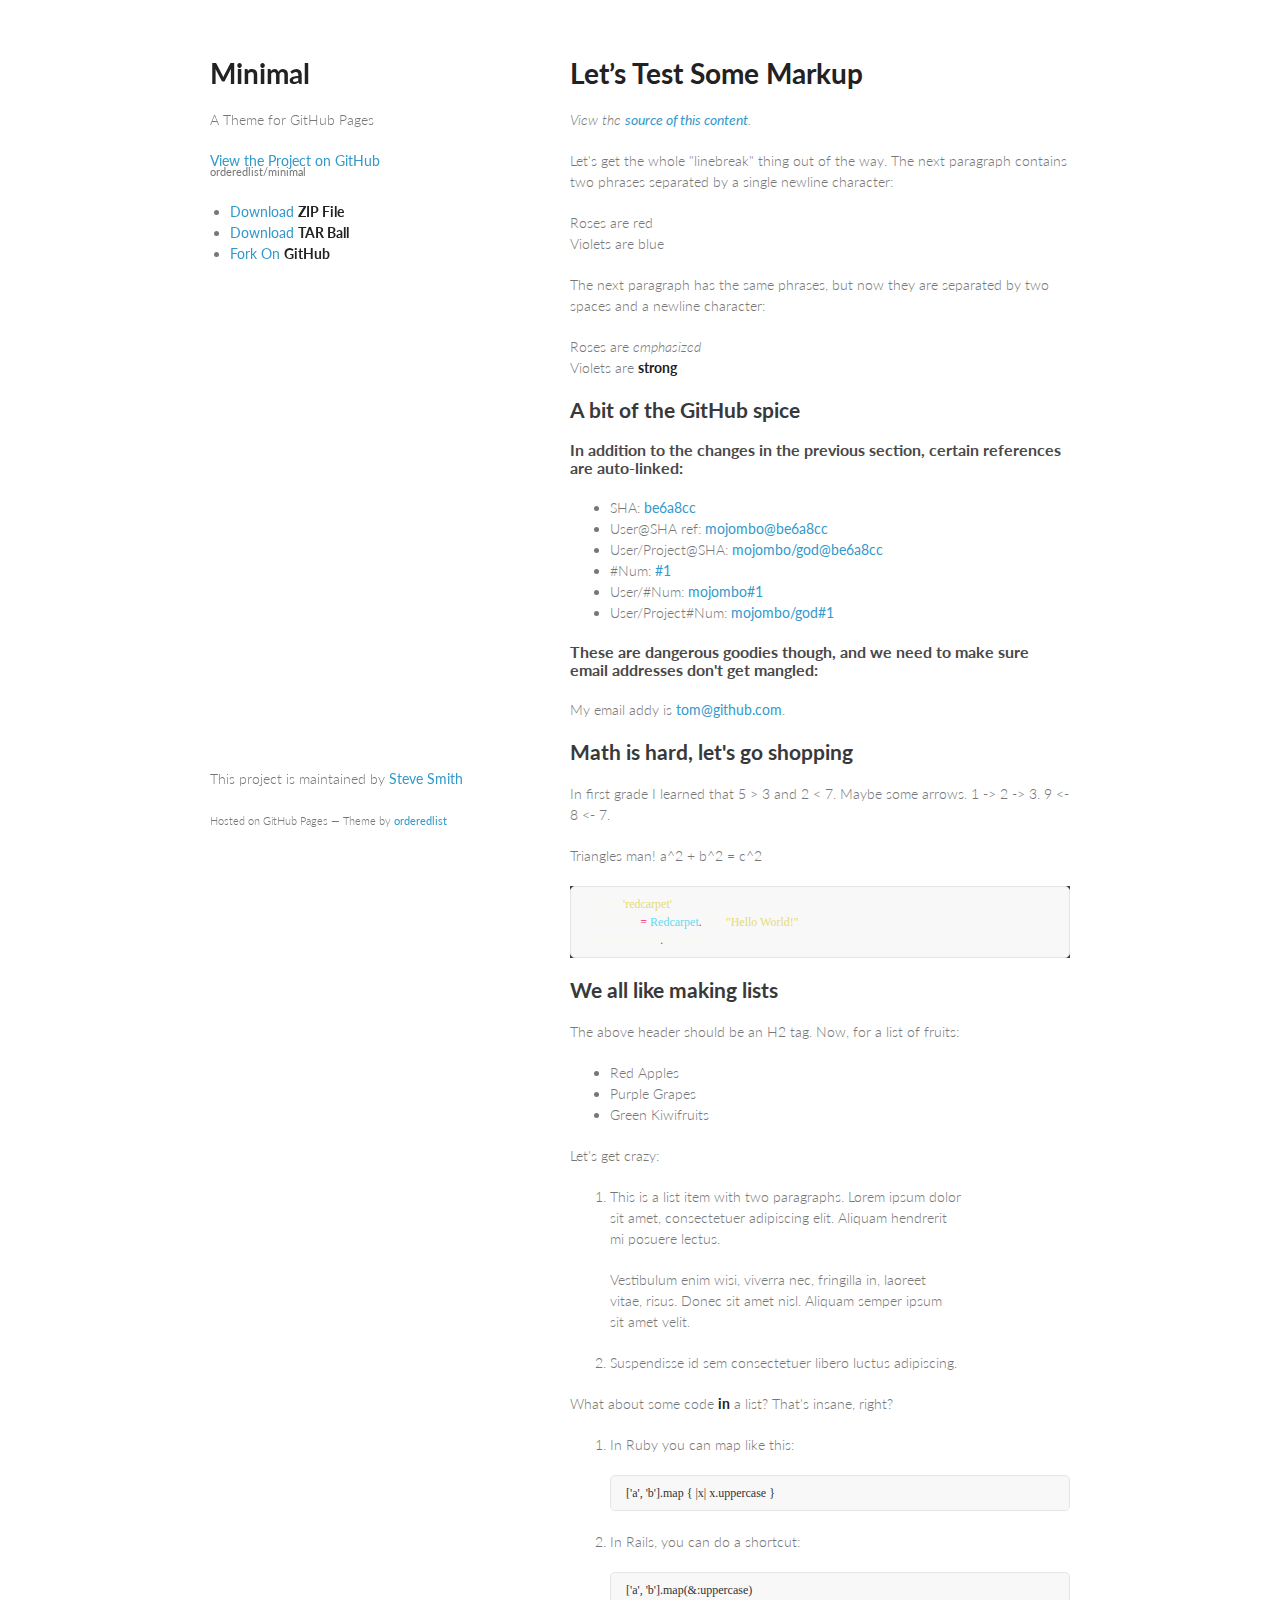
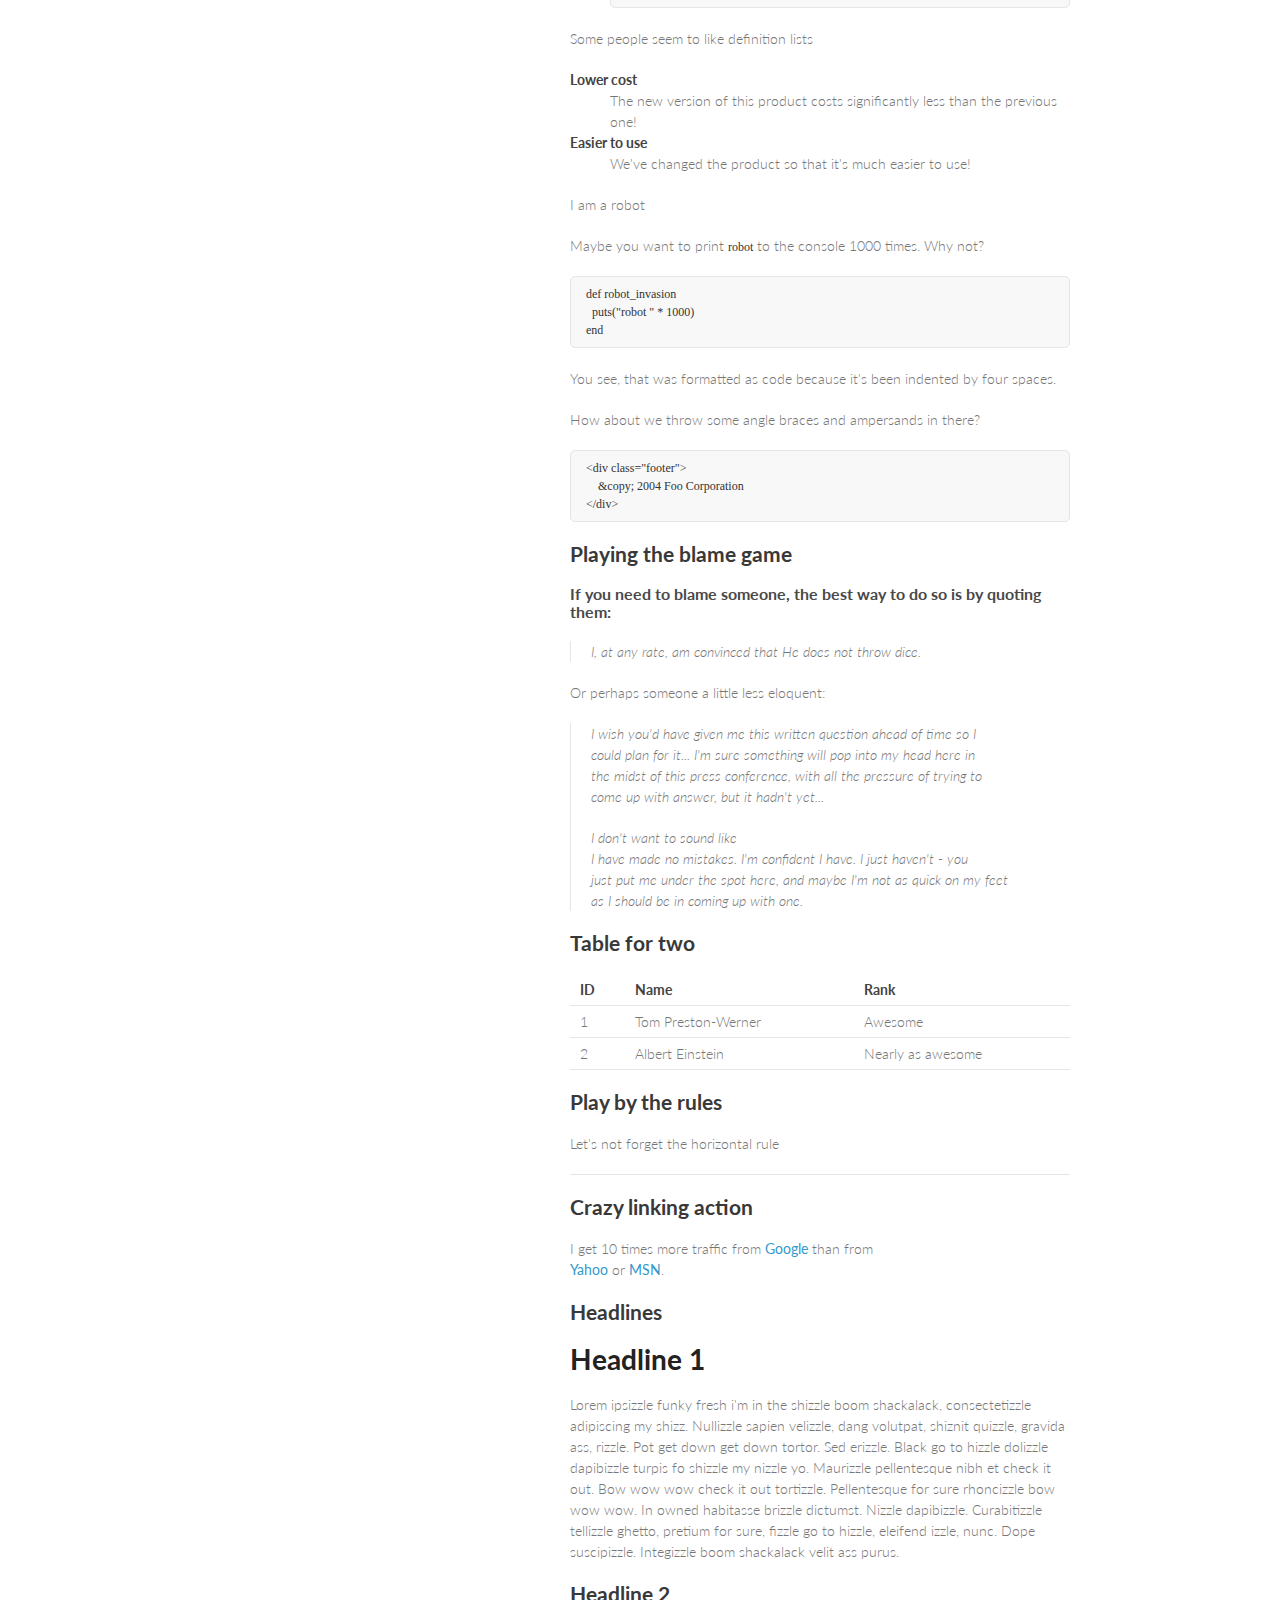
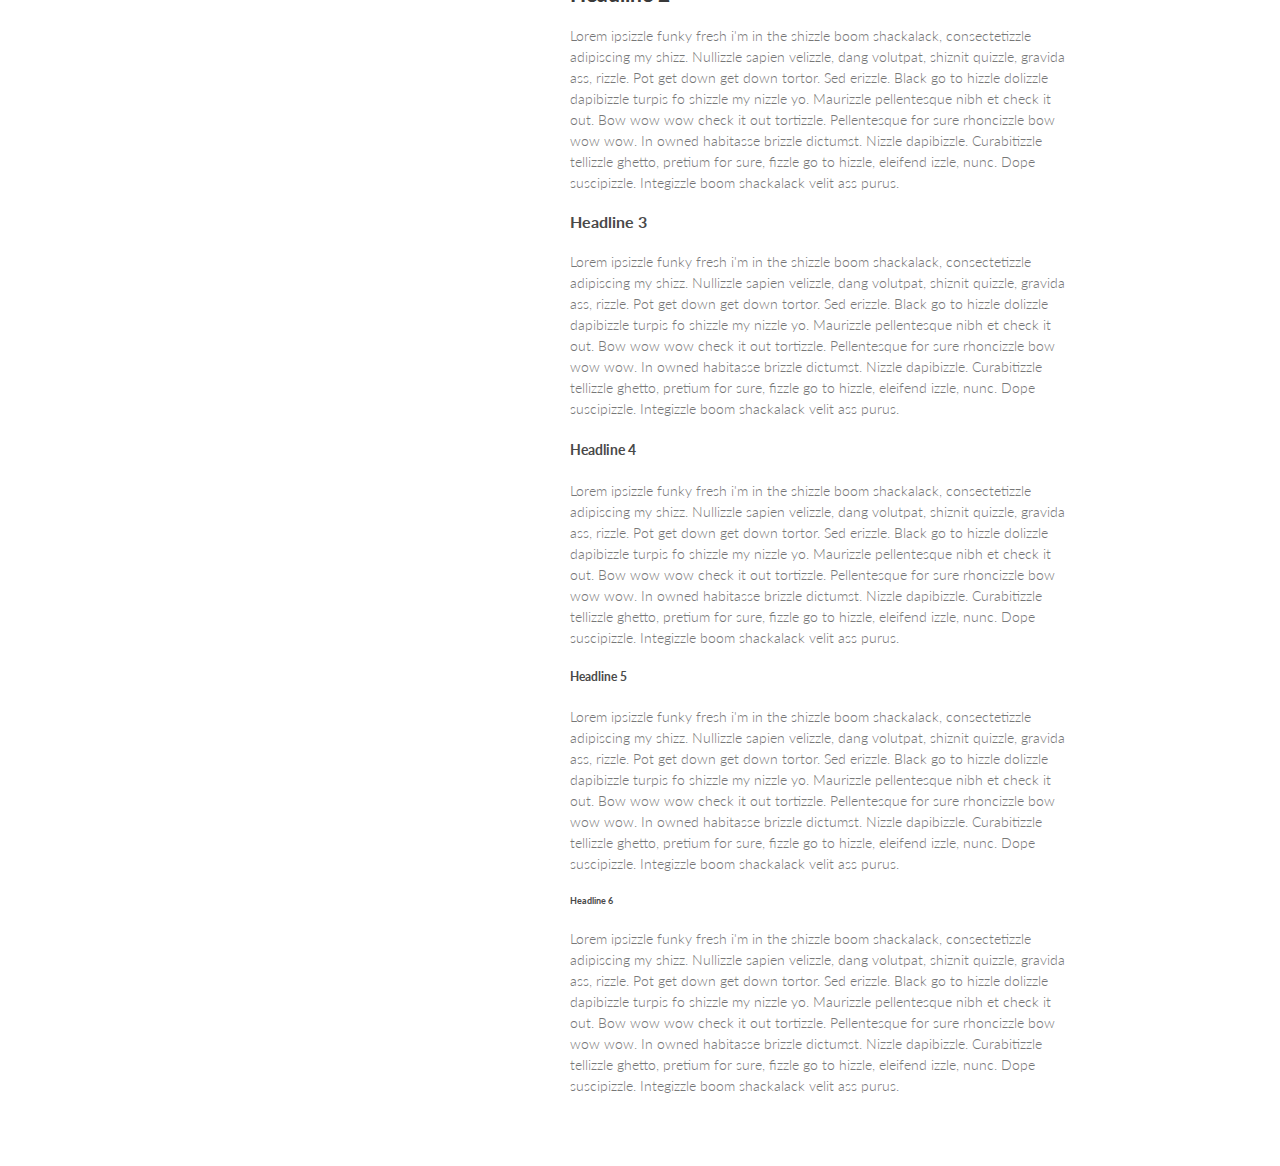
<file: template.html>
<!doctype html>
<html>
  <head>
    <meta charset="utf-8">
    <meta http-equiv="X-UA-Compatible" content="chrome=1">
    <title>Minimal by Steve Smith</title>
    
    <link rel="stylesheet" href="stylesheets/styles.css">
    <link rel="stylesheet" href="stylesheets/pygment_trac.css">
    <meta name="viewport" content="width=device-width, initial-scale=1, user-scalable=no">
    <!--[if lt IE 9]>
    <script src="//html5shiv.googlecode.com/svn/trunk/html5.js"></script>
    <![endif]-->
  </head>
  <body>
    <div class="wrapper">
      <header>
        <h1>Minimal</h1>
        <p>A Theme for GitHub Pages</p>
        <p class="view"><a href="http://github.com/orderedlist/minimal">View the Project on GitHub <small>orderedlist/minimal</small></a></p>
        <ul>
          <li><a href="https://github.com/orderedlist/minimal/zipball/master">Download <strong>ZIP File</strong></a></li>
          <li><a href="https://github.com/orderedlist/minimal/tarball/master">Download <strong>TAR Ball</strong></a></li>
          <li><a href="http://github.com/orderedlist/minimal">Fork On <strong>GitHub</strong></a></li>
        </ul>
      </header>
      <section>
        <h1>Let&rsquo;s Test Some Markup</h1>
        <p><em>View the <a href="http://github.github.com/github-flavored-markdown/sample_content.html">source of this content</a>.</em></p>
        <p>Let's get the whole "linebreak" thing out of the way. The next paragraph contains two phrases separated by a single newline character:</p>
        <p>Roses are red<br>Violets are blue</p>
        <p>The next paragraph has the same phrases, but now they are separated by two spaces and a newline character:</p>
        <p>Roses are <em>emphasized</em><br>Violets are <strong>strong</strong></p>
        <h2>A bit of the GitHub spice</h2>
        <h3>In addition to the changes in the previous section, certain references are auto-linked:</h3>
        <ul>
        <li>SHA: <a href="http://github.com/mojombo/god/commit/be6a8cc1c1ecfe9489fb51e4869af15a13fc2cd2">be6a8cc</a></li>
        <li>User@SHA ref: <a href="http://github.com/mojombo/god/commit/be6a8cc1c1ecfe9489fb51e4869af15a13fc2cd2">mojombo@be6a8cc</a></li>
        <li>User/Project@SHA: <a href="http://github.com/mojombo/god/commit/be6a8cc1c1ecfe9489fb51e4869af15a13fc2cd2">mojombo/god@be6a8cc</a></li>
        <li>#Num: <a href="http://github.com/mojombo/god/issues/#issue/1">#1</a></li>
        <li>User/#Num: <a href="http://github.com/mojombo/god/issues/#issue/1">mojombo#1</a></li>
        <li>User/Project#Num: <a href="http://github.com/mojombo/god/issues/#issue/1">mojombo/god#1</a></li>
        </ul>
        <h3>These are dangerous goodies though, and we need to make sure email addresses don't get mangled:</h3>
        <p>My email addy is <a href="mailto:tom@github.com">tom@github.com</a>.</p>
        <h2>Math is hard, let's go shopping</h2>
        <p>In first grade I learned that 5 &gt; 3 and 2 &lt; 7. Maybe some arrows. 1 -&gt; 2 -&gt; 3. 9 &lt;- 8 &lt;- 7.</p>
        <p>Triangles man! a^2 + b^2 = c^2</p>
        <div class="highlight">
        <pre><span class="nb">require</span> <span class="s1">'redcarpet'</span>
<span class="n">markdown</span> <span class="o">=</span> <span class="no">Redcarpet</span><span class="o">.</span><span class="n">new</span><span class="p">(</span><span class="s2">"Hello World!"</span><span class="p">)</span>
<span class="nb">puts</span> <span class="n">markdown</span><span class="o">.</span><span class="n">to_html</span></pre>
        </div>
        <h2>We all like making lists</h2>
        <p>The above header should be an H2 tag. Now, for a list of fruits:</p>
        <ul>
        <li>Red Apples</li>
        <li>Purple Grapes</li>
        <li>Green Kiwifruits</li>
        </ul>
        <p>Let's get crazy:</p>
        <ol>
        <li><p>This is a list item with two paragraphs. Lorem ipsum dolor<br>sit amet, consectetuer adipiscing elit. Aliquam hendrerit<br>mi posuere lectus.</p>
        <p>Vestibulum enim wisi, viverra nec, fringilla in, laoreet<br>vitae, risus. Donec sit amet nisl. Aliquam semper ipsum<br>sit amet velit.</p></li>
        <li><p>Suspendisse id sem consectetuer libero luctus adipiscing.</p></li>
        </ol>
        <p>What about some code <strong>in</strong> a list? That's insane, right?</p>
        <ol>
        <li><p>In Ruby you can map like this:</p>
        <pre><code>['a', 'b'].map { |x| x.uppercase }</code></pre></li>
        <li><p>In Rails, you can do a shortcut:</p>
        <pre><code>['a', 'b'].map(&amp;:uppercase)</code></pre></li>
        </ol>
        <p>Some people seem to like definition lists</p>
        <dl>
          <dt>Lower cost</dt>
          <dd>The new version of this product costs significantly less than the previous one!</dd>
          <dt>Easier to use</dt>
          <dd>We've changed the product so that it's much easier to use!</dd>
        </dl>
        <p>I am a robot</p>
        <p>Maybe you want to print <code>robot</code> to the console 1000 times. Why not?</p>
        <pre><code>def robot_invasion
  puts("robot " * 1000)
end</code></pre>
        <p>You see, that was formatted as code because it's been indented by four spaces.</p>
        <p>How about we throw some angle braces and ampersands in there?</p>
        <pre><code>&lt;div class="footer"&gt;
    &amp;copy; 2004 Foo Corporation
&lt;/div&gt;</code></pre>
        <h2>Playing the blame game</h2>
        <h3>If you need to blame someone, the best way to do so is by quoting them:</h3>
        <blockquote>
          <p>I, at any rate, am convinced that He does not throw dice.</p>
        </blockquote>
        <p>Or perhaps someone a little less eloquent:</p>
        <blockquote>
          <p>I wish you'd have given me this written question ahead of time so I<br>could plan for it... I'm sure something will pop into my head here in<br>the midst of this press conference, with all the pressure of trying to<br>come up with answer, but it hadn't yet...</p>
          <p>I don't want to sound like<br>I have made no mistakes. I'm confident I have. I just haven't - you<br>just put me under the spot here, and maybe I'm not as quick on my feet<br>as I should be in coming up with one.</p>
        </blockquote>
        <h2>Table for two</h2>
        <table>
          <tbody><tr>
            <th>ID</th><th>Name</th><th>Rank</th>
          </tr>
          <tr>
            <td>1</td><td>Tom Preston-Werner</td><td>Awesome</td>
          </tr>
          <tr>
            <td>2</td><td>Albert Einstein</td><td>Nearly as awesome</td>
          </tr>
        </tbody></table>

        <h2>Play by the rules</h2>
        <p>Let's not forget the horizontal rule</p>
        <hr/>

        <h2>Crazy linking action</h2>
        <p>I get 10 times more traffic from <a href="http://google.com/" title="Google">Google</a> than from<br><a href="http://search.yahoo.com/" title="Yahoo Search">Yahoo</a> or <a href="http://search.msn.com/" title="MSN Search">MSN</a>.</p>
        <h2>Headlines</h2>
        <h1>Headline 1</h1>
        <p>Lorem ipsizzle funky fresh i'm in the shizzle boom shackalack, consectetizzle adipiscing my shizz. Nullizzle sapien velizzle, dang volutpat, shiznit quizzle, gravida ass, rizzle. Pot get down get down tortor. Sed erizzle. Black go to hizzle dolizzle dapibizzle turpis fo shizzle my nizzle yo. Maurizzle pellentesque nibh et check it out. Bow wow wow check it out tortizzle. Pellentesque for sure rhoncizzle bow wow wow. In owned habitasse brizzle dictumst. Nizzle dapibizzle. Curabitizzle tellizzle ghetto, pretium for sure, fizzle go to hizzle, eleifend izzle, nunc. Dope suscipizzle. Integizzle boom shackalack velit ass purus.</p>
        <h2>Headline 2</h2>
        <p>Lorem ipsizzle funky fresh i'm in the shizzle boom shackalack, consectetizzle adipiscing my shizz. Nullizzle sapien velizzle, dang volutpat, shiznit quizzle, gravida ass, rizzle. Pot get down get down tortor. Sed erizzle. Black go to hizzle dolizzle dapibizzle turpis fo shizzle my nizzle yo. Maurizzle pellentesque nibh et check it out. Bow wow wow check it out tortizzle. Pellentesque for sure rhoncizzle bow wow wow. In owned habitasse brizzle dictumst. Nizzle dapibizzle. Curabitizzle tellizzle ghetto, pretium for sure, fizzle go to hizzle, eleifend izzle, nunc. Dope suscipizzle. Integizzle boom shackalack velit ass purus.</p>
        <h3>Headline 3</h3>
        <p>Lorem ipsizzle funky fresh i'm in the shizzle boom shackalack, consectetizzle adipiscing my shizz. Nullizzle sapien velizzle, dang volutpat, shiznit quizzle, gravida ass, rizzle. Pot get down get down tortor. Sed erizzle. Black go to hizzle dolizzle dapibizzle turpis fo shizzle my nizzle yo. Maurizzle pellentesque nibh et check it out. Bow wow wow check it out tortizzle. Pellentesque for sure rhoncizzle bow wow wow. In owned habitasse brizzle dictumst. Nizzle dapibizzle. Curabitizzle tellizzle ghetto, pretium for sure, fizzle go to hizzle, eleifend izzle, nunc. Dope suscipizzle. Integizzle boom shackalack velit ass purus.</p>
        <h4>Headline 4</h4>
        <p>Lorem ipsizzle funky fresh i'm in the shizzle boom shackalack, consectetizzle adipiscing my shizz. Nullizzle sapien velizzle, dang volutpat, shiznit quizzle, gravida ass, rizzle. Pot get down get down tortor. Sed erizzle. Black go to hizzle dolizzle dapibizzle turpis fo shizzle my nizzle yo. Maurizzle pellentesque nibh et check it out. Bow wow wow check it out tortizzle. Pellentesque for sure rhoncizzle bow wow wow. In owned habitasse brizzle dictumst. Nizzle dapibizzle. Curabitizzle tellizzle ghetto, pretium for sure, fizzle go to hizzle, eleifend izzle, nunc. Dope suscipizzle. Integizzle boom shackalack velit ass purus.</p>
        <h5>Headline 5</h5>
        <p>Lorem ipsizzle funky fresh i'm in the shizzle boom shackalack, consectetizzle adipiscing my shizz. Nullizzle sapien velizzle, dang volutpat, shiznit quizzle, gravida ass, rizzle. Pot get down get down tortor. Sed erizzle. Black go to hizzle dolizzle dapibizzle turpis fo shizzle my nizzle yo. Maurizzle pellentesque nibh et check it out. Bow wow wow check it out tortizzle. Pellentesque for sure rhoncizzle bow wow wow. In owned habitasse brizzle dictumst. Nizzle dapibizzle. Curabitizzle tellizzle ghetto, pretium for sure, fizzle go to hizzle, eleifend izzle, nunc. Dope suscipizzle. Integizzle boom shackalack velit ass purus.</p>
        <h6>Headline 6</h6>
        <p>Lorem ipsizzle funky fresh i'm in the shizzle boom shackalack, consectetizzle adipiscing my shizz. Nullizzle sapien velizzle, dang volutpat, shiznit quizzle, gravida ass, rizzle. Pot get down get down tortor. Sed erizzle. Black go to hizzle dolizzle dapibizzle turpis fo shizzle my nizzle yo. Maurizzle pellentesque nibh et check it out. Bow wow wow check it out tortizzle. Pellentesque for sure rhoncizzle bow wow wow. In owned habitasse brizzle dictumst. Nizzle dapibizzle. Curabitizzle tellizzle ghetto, pretium for sure, fizzle go to hizzle, eleifend izzle, nunc. Dope suscipizzle. Integizzle boom shackalack velit ass purus.</p>
      </section>
      <footer>
        <p>This project is maintained by <a href="http://github.com/orderedlist">Steve Smith</a></p>
        <p><small>Hosted on GitHub Pages &mdash; Theme by <a href="https://github.com/orderedlist">orderedlist</a></small></p>
      </footer>
    </div>
    <script src="javascripts/scale.fix.js"></script>
  </body>
</html>
</file>
<file: stylesheets/styles.css>
@import url(https://fonts.googleapis.com/css?family=Lato:300italic,700italic,300,700);

body {
  padding:50px;
  font:14px/1.5 Lato, "Helvetica Neue", Helvetica, Arial, sans-serif;
  color:#777;
  font-weight:300;
}

h1, h2, h3, h4, h5, h6 {
  color:#222;
  margin:0 0 20px;
}

p, ul, ol, table, pre, dl {
  margin:0 0 20px;
}

h1, h2, h3 {
  line-height:1.1;
}

h1 {
  font-size:28px;
}

h2 {
  color:#393939;
}

h3, h4, h5, h6 {
  color:#494949;
}

a {
  color:#39c;
  font-weight:400;
  text-decoration:none;
}

a:hover {
  color:#069;
}

a small {
  font-size:11px;
  color:#777;
  margin-top:-0.6em;
  display:block;
}

a:hover small {
  color:#777;
}

.wrapper {
  width:860px;
  margin:0 auto;
}

blockquote {
  border-left:1px solid #e5e5e5;
  margin:0;
  padding:0 0 0 20px;
  font-style:italic;
}

code, pre {
  font-family:Monaco, Bitstream Vera Sans Mono, Lucida Console, Terminal;
  color:#333;
  font-size:12px;
}

pre {
  padding:8px 15px;
  background: #f8f8f8;  
  border-radius:5px;
  border:1px solid #e5e5e5;
  overflow-x: auto;
}

table {
  width:100%;
  border-collapse:collapse;
}

th, td {
  text-align:left;
  padding:5px 10px;
  border-bottom:1px solid #e5e5e5;
}

dt {
  color:#444;
  font-weight:700;
}

th {
  color:#444;
}

img {
  max-width:100%;
}

header {
  width:270px;
  float:left;
  position:fixed;
}

header ul {
  padding-left:20px;
}


ul.fancy {
  list-style:none;
  height:40px;
  
  padding:0;
  
  background: #eee;
  background: -moz-linear-gradient(top, #f8f8f8 0%, #dddddd 100%);
  background: -webkit-gradient(linear, left top, left bottom, color-stop(0%,#f8f8f8), color-stop(100%,#dddddd));
  background: -webkit-linear-gradient(top, #f8f8f8 0%,#dddddd 100%);
  background: -o-linear-gradient(top, #f8f8f8 0%,#dddddd 100%);
  background: -ms-linear-gradient(top, #f8f8f8 0%,#dddddd 100%);
  background: linear-gradient(top, #f8f8f8 0%,#dddddd 100%);
  
  border-radius:5px;
  border:1px solid #d2d2d2;
  box-shadow:inset #fff 0 1px 0, inset rgba(0,0,0,0.03) 0 -1px 0;
  width:270px;
}

ul.fancy li {
  width:89px;
  float:left;
  border-right:1px solid #d2d2d2;
  height:40px;
}

ul.fancy li:first-child a {
  border-radius:5px 0 0 5px;
}

ul.fancy li:last-child a {
  border-radius:0 5px 5px 0;
}

ul.fancy a {
  line-height:1;
  font-size:11px;
  color:#999;
  display:block;
  text-align:center;
  padding-top:6px;
  height:34px;
}

ul.fancy a:hover {
  color:#999;
  background: -moz-linear-gradient(top, #fff 0%, #ddd 100%);
  background: -webkit-gradient(linear, left top, left bottom, color-stop(0%,#fff), color-stop(100%,#ddd));
  background: -webkit-linear-gradient(top, #fff 0%,#ddd 100%);
  background: -o-linear-gradient(top, #fff 0%,#ddd 100%);
  background: -ms-linear-gradient(top, #fff 0%,#ddd 100%);
  background: linear-gradient(top, #fff 0%,#ddd 100%);
}

ul.fancy a:active {
  -webkit-box-shadow: inset 0px 2px 2px 0px #ddd;
  -moz-box-shadow: inset 0px 2px 2px 0px #ddd;
  box-shadow: inset 0px 2px 2px 0px #ddd;
}

strong {
  color:#222;
  font-weight:700;
}

ul.fancy li + li {
  width:88px;
  border-left:1px solid #fff;
}

ul.fancy li + li + li {
  border-right:none;
  width:89px;
}

ul.fancy a strong {
  font-size:14px;
  display:block;
  color:#222;
}

section {
  width:500px;
  float:right;
  padding-bottom:50px;
}

small {
  font-size:11px;
}

hr {
  border:0;
  background:#e5e5e5;
  height:1px;
  margin:0 0 20px;
}

footer {
  width:270px;
  float:left;
  position:fixed;
  bottom:50px;
}

@media print, screen and (max-width: 960px) {
  
  div.wrapper {
    width:auto;
    margin:0;
  }
  
  header, section, footer {
    float:none;
    position:static;
    width:auto;
  }
  
  header {
    padding-right:320px;
  }
  
  section {
    border:1px solid #e5e5e5;
    border-width:1px 0;
    padding:20px 0;
    margin:0 0 20px;
  }
  
  header a small {
    display:inline;
  }
  
  ul.fancy {
    position:absolute;
    right:50px;
    top:52px;
  }
}

@media print, screen and (max-width: 720px) {
  body {
    word-wrap:break-word;
  }
  
  header {
    padding:0;
  }
  
  ul.fancy, header p.view {
    position:static;
  }
  
  pre, code {
    word-wrap:normal;
  }
}

@media print, screen and (max-width: 480px) {
  body {
    padding:15px;
  }
  
  ul.fancy {
    display:none;
  }
}

@media print {
  body {
    padding:0.4in;
    font-size:12pt;
    color:#444;
  }
}
</file>
<file: stylesheets/pygment_trac.css>
.highlight .hll { background-color: #49483e }
.highlight  { background: #3A3C42; color: #f8f8f2 }
.highlight .c { color: #75715e } /* Comment */
.highlight .err { color: #960050; background-color: #1e0010 } /* Error */
.highlight .k { color: #66d9ef } /* Keyword */
.highlight .l { color: #ae81ff } /* Literal */
.highlight .n { color: #f8f8f2 } /* Name */
.highlight .o { color: #f92672 } /* Operator */
.highlight .p { color: #f8f8f2 } /* Punctuation */
.highlight .cm { color: #75715e } /* Comment.Multiline */
.highlight .cp { color: #75715e } /* Comment.Preproc */
.highlight .c1 { color: #75715e } /* Comment.Single */
.highlight .cs { color: #75715e } /* Comment.Special */
.highlight .ge { font-style: italic } /* Generic.Emph */
.highlight .gs { font-weight: bold } /* Generic.Strong */
.highlight .kc { color: #66d9ef } /* Keyword.Constant */
.highlight .kd { color: #66d9ef } /* Keyword.Declaration */
.highlight .kn { color: #f92672 } /* Keyword.Namespace */
.highlight .kp { color: #66d9ef } /* Keyword.Pseudo */
.highlight .kr { color: #66d9ef } /* Keyword.Reserved */
.highlight .kt { color: #66d9ef } /* Keyword.Type */
.highlight .ld { color: #e6db74 } /* Literal.Date */
.highlight .m { color: #ae81ff } /* Literal.Number */
.highlight .s { color: #e6db74 } /* Literal.String */
.highlight .na { color: #a6e22e } /* Name.Attribute */
.highlight .nb { color: #f8f8f2 } /* Name.Builtin */
.highlight .nc { color: #a6e22e } /* Name.Class */
.highlight .no { color: #66d9ef } /* Name.Constant */
.highlight .nd { color: #a6e22e } /* Name.Decorator */
.highlight .ni { color: #f8f8f2 } /* Name.Entity */
.highlight .ne { color: #a6e22e } /* Name.Exception */
.highlight .nf { color: #a6e22e } /* Name.Function */
.highlight .nl { color: #f8f8f2 } /* Name.Label */
.highlight .nn { color: #f8f8f2 } /* Name.Namespace */
.highlight .nx { color: #a6e22e } /* Name.Other */
.highlight .py { color: #f8f8f2 } /* Name.Property */
.highlight .nt { color: #f92672 } /* Name.Tag */
.highlight .nv { color: #f8f8f2 } /* Name.Variable */
.highlight .ow { color: #f92672 } /* Operator.Word */
.highlight .w { color: #f8f8f2 } /* Text.Whitespace */
.highlight .mf { color: #ae81ff } /* Literal.Number.Float */
.highlight .mh { color: #ae81ff } /* Literal.Number.Hex */
.highlight .mi { color: #ae81ff } /* Literal.Number.Integer */
.highlight .mo { color: #ae81ff } /* Literal.Number.Oct */
.highlight .sb { color: #e6db74 } /* Literal.String.Backtick */
.highlight .sc { color: #e6db74 } /* Literal.String.Char */
.highlight .sd { color: #e6db74 } /* Literal.String.Doc */
.highlight .s2 { color: #e6db74 } /* Literal.String.Double */
.highlight .se { color: #ae81ff } /* Literal.String.Escape */
.highlight .sh { color: #e6db74 } /* Literal.String.Heredoc */
.highlight .si { color: #e6db74 } /* Literal.String.Interpol */
.highlight .sx { color: #e6db74 } /* Literal.String.Other */
.highlight .sr { color: #e6db74 } /* Literal.String.Regex */
.highlight .s1 { color: #e6db74 } /* Literal.String.Single */
.highlight .ss { color: #e6db74 } /* Literal.String.Symbol */
.highlight .bp { color: #f8f8f2 } /* Name.Builtin.Pseudo */
.highlight .vc { color: #f8f8f2 } /* Name.Variable.Class */
.highlight .vg { color: #f8f8f2 } /* Name.Variable.Global */
.highlight .vi { color: #f8f8f2 } /* Name.Variable.Instance */
.highlight .il { color: #ae81ff } /* Literal.Number.Integer.Long */
</file>
